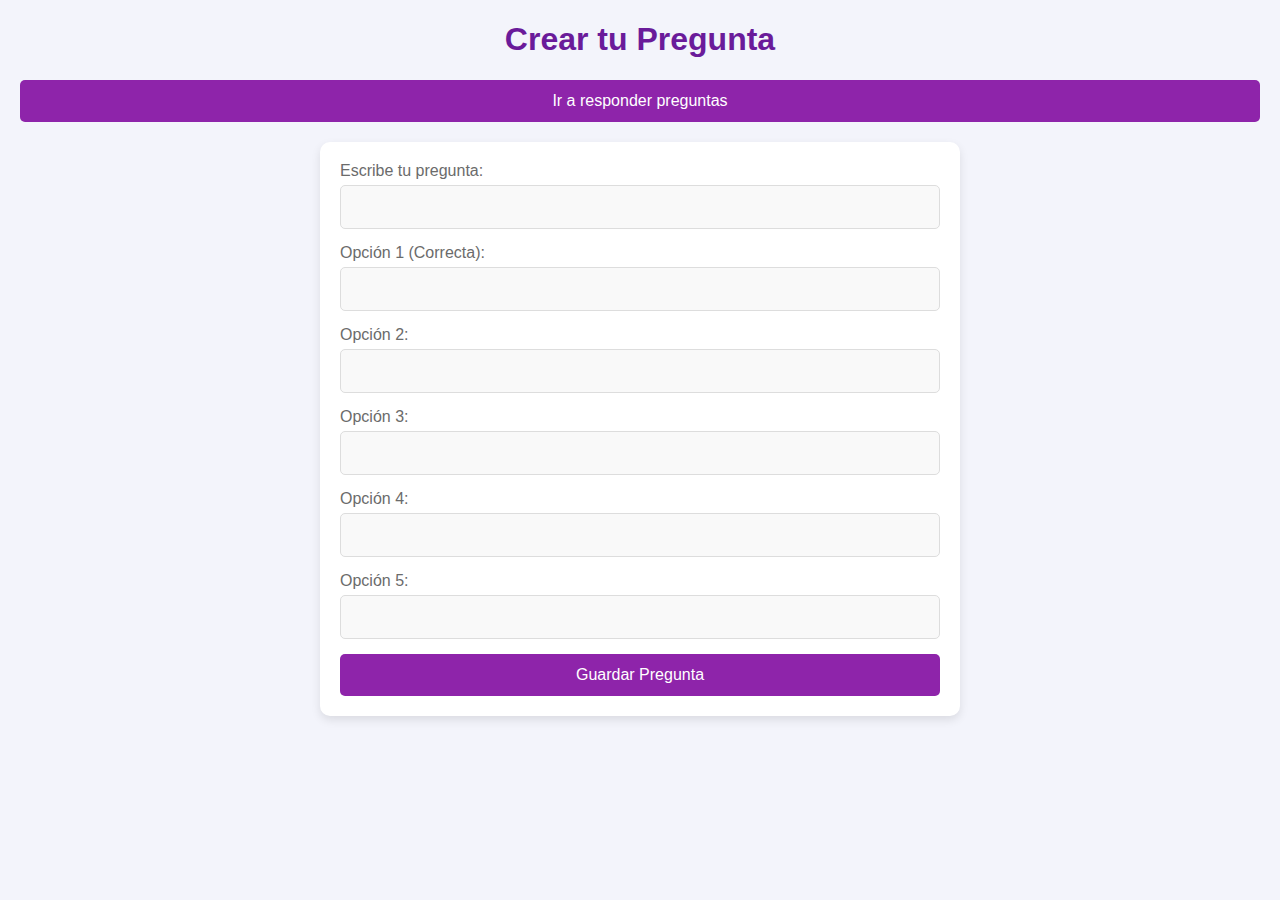
<file: index.html>
<!DOCTYPE html>
<html lang="es">
<head>
    <meta charset="UTF-8">
    <meta name="viewport" content="width=device-width, initial-scale=1.0">
    <title>Crear Preguntas</title>
    <link rel="stylesheet" href="styles.css">
</head>
<body>
    <h1>Crear tu Pregunta</h1>

    <button onclick="window.location.href='responder_preguntas.html'">Ir a responder preguntas</button>

    <form id="formulario-pregunta">
        <label for="pregunta">Escribe tu pregunta:</label>
        <input type="text" id="pregunta" name="pregunta" required>

        <label for="respuesta1">Opción 1 (Correcta):</label>
        <input type="text" id="respuesta1" name="respuesta1" required>

        <label for="respuesta2">Opción 2:</label>
        <input type="text" id="respuesta2" name="respuesta2" required>

        <label for="respuesta3">Opción 3:</label>
        <input type="text" id="respuesta3" name="respuesta3" required>

        <label for="respuesta4">Opción 4:</label>
        <input type="text" id="respuesta4" name="respuesta4" required>

        <label for="respuesta5">Opción 5:</label>
        <input type="text" id="respuesta5" name="respuesta5" required>

        <button type="submit">Guardar Pregunta</button>
    </form>

    <div id="resultado"></div>

    <script src="crear_preguntas.js"></script>
</body>
</html>
</file>
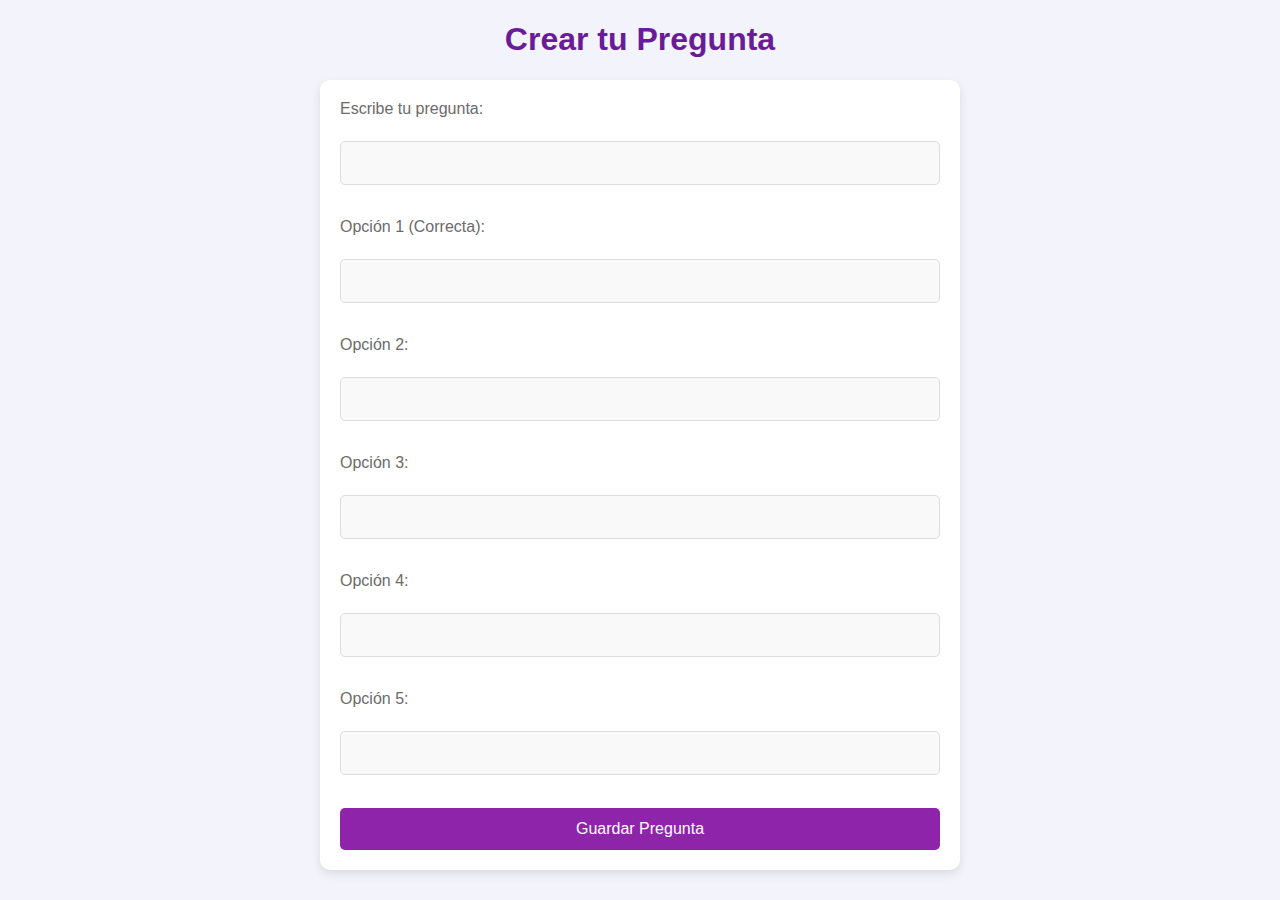
<file: crear_preguntas.html>
<!DOCTYPE html>
<html lang="es">
<head>
    <meta charset="UTF-8">
    <meta name="viewport" content="width=device-width, initial-scale=1.0">
    <title>Crear Preguntas</title>
    <link rel="stylesheet" href="styles.css">
</head>
<body>
    <h1>Crear tu Pregunta</h1>
    <form id="formulario-pregunta">
        <label for="pregunta">Escribe tu pregunta:</label><br>
        <input type="text" id="pregunta" name="pregunta" required><br><br>

        <label for="respuesta1">Opción 1 (Correcta):</label><br>
        <input type="text" id="respuesta1" name="respuesta1" required><br><br>

        <label for="respuesta2">Opción 2:</label><br>
        <input type="text" id="respuesta2" name="respuesta2" required><br><br>

        <label for="respuesta3">Opción 3:</label><br>
        <input type="text" id="respuesta3" name="respuesta3" required><br><br>

        <label for="respuesta4">Opción 4:</label><br>
        <input type="text" id="respuesta4" name="respuesta4" required><br><br>

        <label for="respuesta5">Opción 5:</label><br>
        <input type="text" id="respuesta5" name="respuesta5" required><br><br>

        <button type="submit">Guardar Pregunta</button>
    </form>

    <div id="resultado"></div>

    <script src="crear_preguntas.js"></script>
</body>
</html>
</file>
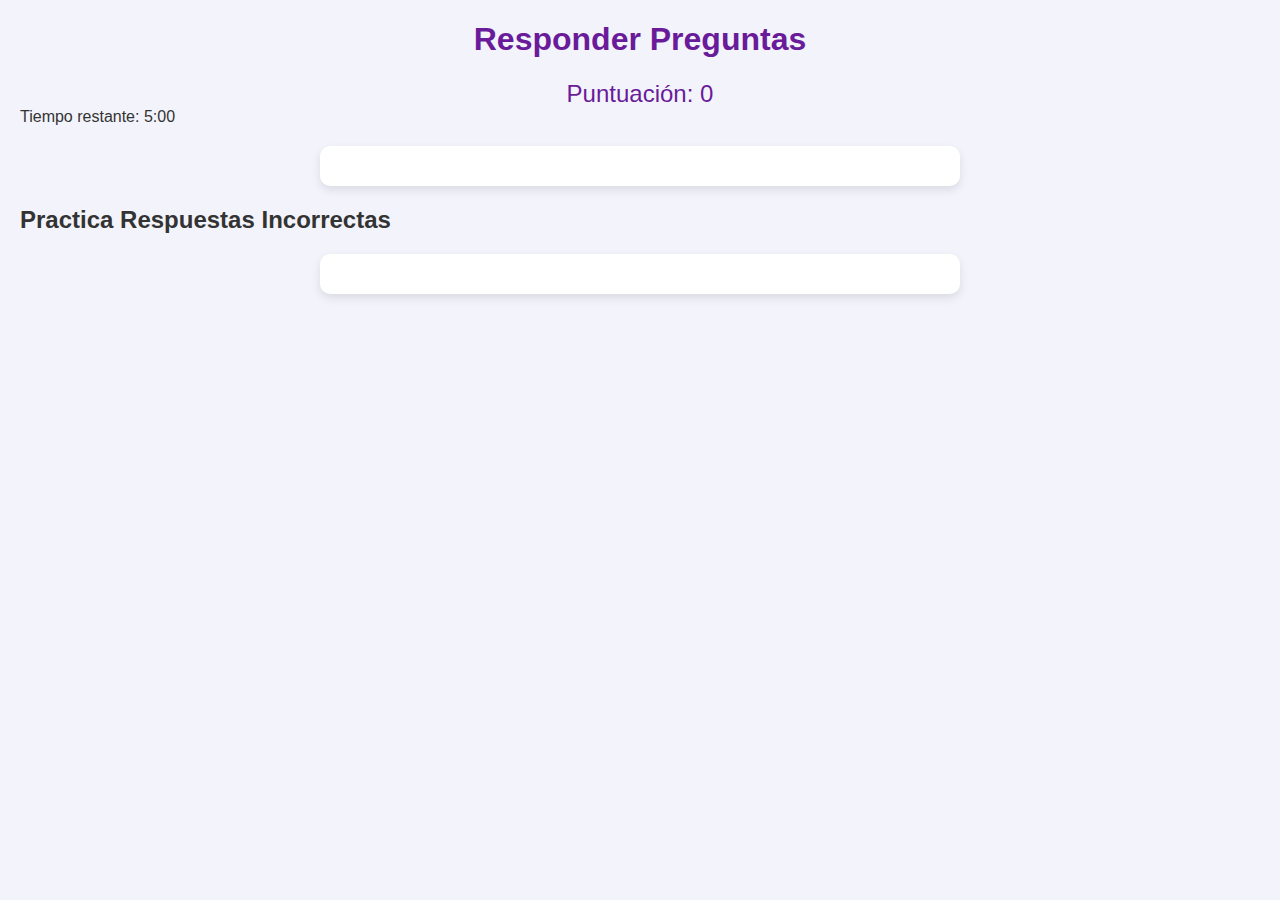
<file: responder_preguntas.html>
<!DOCTYPE html>
<html lang="es">
<head>
    <meta charset="UTF-8">
    <meta name="viewport" content="width=device-width, initial-scale=1.0">
    <link rel="stylesheet" href="styles.css">
    <title>Responder Preguntas</title>
</head>
<body>
    <h1>Responder Preguntas</h1>
    <div id="puntuacion">Puntuación: 0</div>
    <div id="temporizador">Tiempo restante: 5:00</div>
    
    <div id="preguntas" class="preguntas"></div>
    
    <button id="siguiente">Siguiente</button>

    <h2>Practica Respuestas Incorrectas</h2>
    <div id="practica" class="practica"></div>
    <button id="validar" style="display: none;">Validar Respuesta</button>

    <script src="responder_preguntas.js"></script>
</body>
</html>
</file>
<file: styles.css>
/* Estilo general */
body {
    font-family: 'Arial', sans-serif;
    background-color: #f3f4fb; /* Color de fondo pastel */
    color: #333;
    margin: 20px;
    padding: 0;
}

/* Encabezados */
h1, h3 {
    text-align: center;
    color: #6a1b9a; /* Tono violeta suave */
}

/* Formulario y secciones */
form, .preguntas, .practica {
    background-color: #ffffff; /* Fondo blanco para contraste */
    padding: 20px;
    border-radius: 10px;
    box-shadow: 0 4px 10px rgba(0, 0, 0, 0.1); /* Sombra sutil */
    max-width: 600px;
    margin: 20px auto; /* Centrado */
}

/* Etiquetas de campos */
label {
    font-size: 16px;
    color: #6b6b6b;
    margin-bottom: 5px;
    display: block;
}

/* Estilo de los inputs */
input[type="text"] {
    width: 100%;
    padding: 12px;
    margin-bottom: 15px;
    border: 1px solid #ddd;
    border-radius: 5px;
    box-sizing: border-box;
    font-size: 16px;
    background-color: #f9f9f9;
    color: #333;
    transition: border-color 0.3s;
    outline: none;
}

/* Inputs grandes y que crecen conforme escribes */
input[type="text"]:focus {
    border-color: #b0d7ff; /* Color de enfoque pastel */
}

input[type="text"] {
    resize: vertical;
    min-height: 40px; /* Altura mínima para campos de texto */
    overflow: auto; /* Para habilitar scroll si es necesario */
}

/* Botones */
button {
    background-color: #8e24aa; /* Violeta pastel */
    color: white;
    padding: 12px;
    border: none;
    cursor: pointer;
    font-size: 16px;
    border-radius: 5px;
    transition: background-color 0.3s ease;
    width: 100%;
}

button:hover {
    background-color: #7b1fa2; /* Tono más fuerte para hover */
}

/* Puntuación */
#puntuacion {
    font-size: 24px;
    color: #6a1b9a;
    text-align: center;
    margin-top: 20px;
}

/* Estilo de las preguntas */
#preguntas div, .practica div {
    background-color: #e1bee7; /* Color pastel suave */
    border-radius: 8px; /* Bordes redondeados */
    padding: 15px;
    margin-bottom: 20px;
    border: 1px solid #ddd;
}

#preguntas button, #practica button {
    background-color: #ce93d8; /* Violeta pastel para botones */
    margin-right: 5px;
    margin-bottom: 5px;
}

#preguntas button:hover, #practica button:hover {
    background-color: #ba68c8; /* Tono más fuerte para hover */
}

/* Resultados */
#resultado h3 {
    color: #6a1b9a;
    font-size: 18px;
    text-align: center;
    margin-top: 10px;
}
</file>
